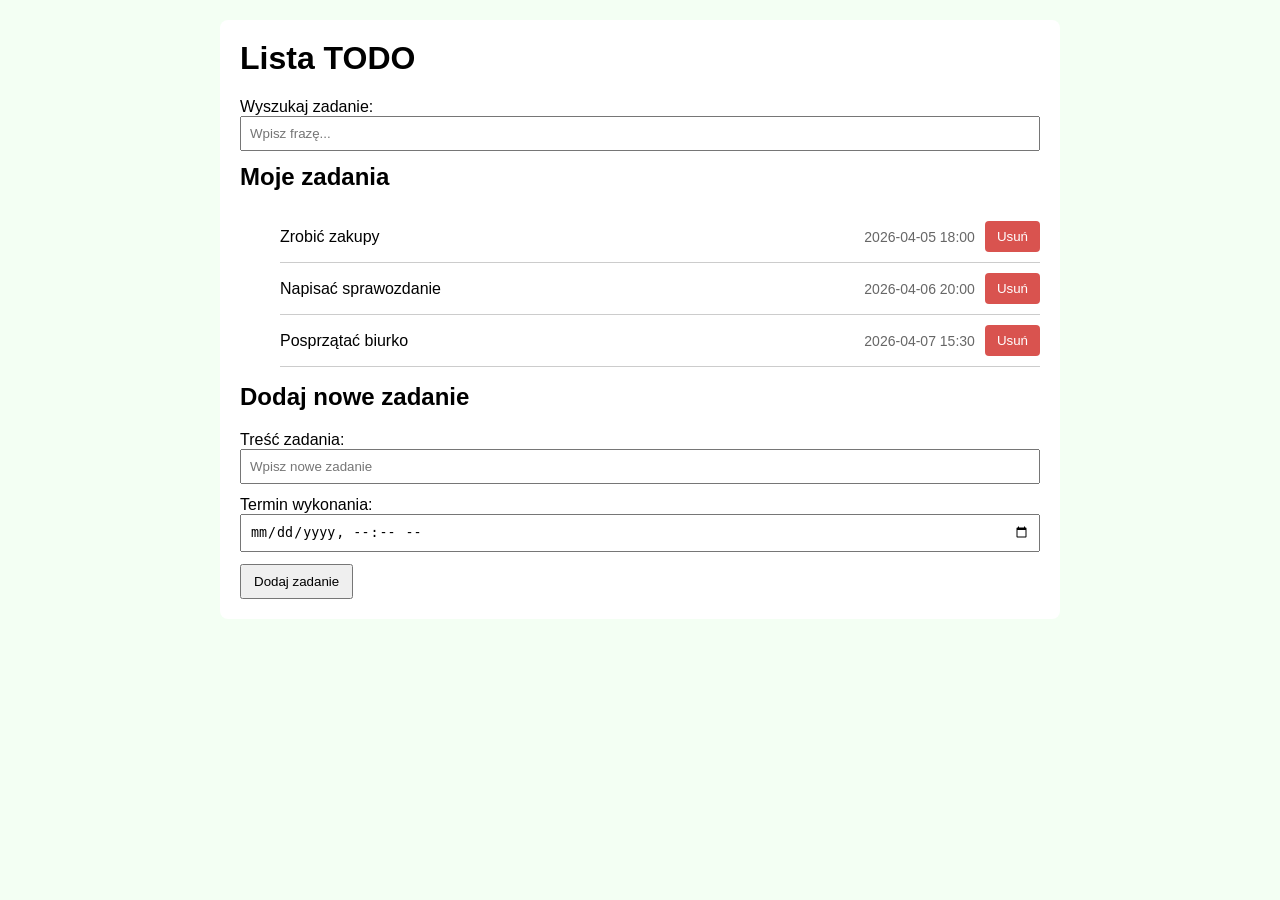
<file: Lab-B/index.html>
<!doctype html>
<html lang="en">
<head>
    <meta charset="UTF-8">
    <meta name="viewport" content="width=device-width, initial-scale=1">
    <title>Jan Bejnar (57795) - PTW LAB B</title>

    <link rel="stylesheet" href="styles.css" type="text/css">
    <script src="scripts.js" defer></script>
</head>
<body>

<main class="container">
    <h1>Lista TODO</h1>

    <section class="search-section">
        <label for="search">Wyszukaj zadanie:</label>
        <input type="text" id="search" placeholder="Wpisz frazę...">
    </section>

    <section class="list-section">
        <h2>Moje zadania</h2>

        <ul id="todo-list">
            <li class="todo-item">
                <span class="task-text">Zrobić zakupy</span>
                <span class="task-date">2026-04-05 18:00</span>
                <button type="button" class="delete-btn">Usuń</button>
            </li>

            <li class="todo-item">
                <span class="task-text">Napisać sprawozdanie</span>
                <span class="task-date">2026-04-06 20:00</span>
                <button type="button" class="delete-btn">Usuń</button>
            </li>

            <li class="todo-item">
                <span class="task-text">Posprzątać biurko</span>
                <span class="task-date">2026-04-07 15:30</span>
                <button type="button" class="delete-btn">Usuń</button>
            </li>
        </ul>
    </section>

    <section class="add-section">
        <h2>Dodaj nowe zadanie</h2>

        <label for="new-task">Treść zadania:</label>
        <input type="text" id="new-task" placeholder="Wpisz nowe zadanie">

        <label for="due-date">Termin wykonania:</label>
        <input type="datetime-local" id="due-date">

        <button type="button" id="add-btn">Dodaj zadanie</button>
    </section>
</main>

</body>
</html>
</file>
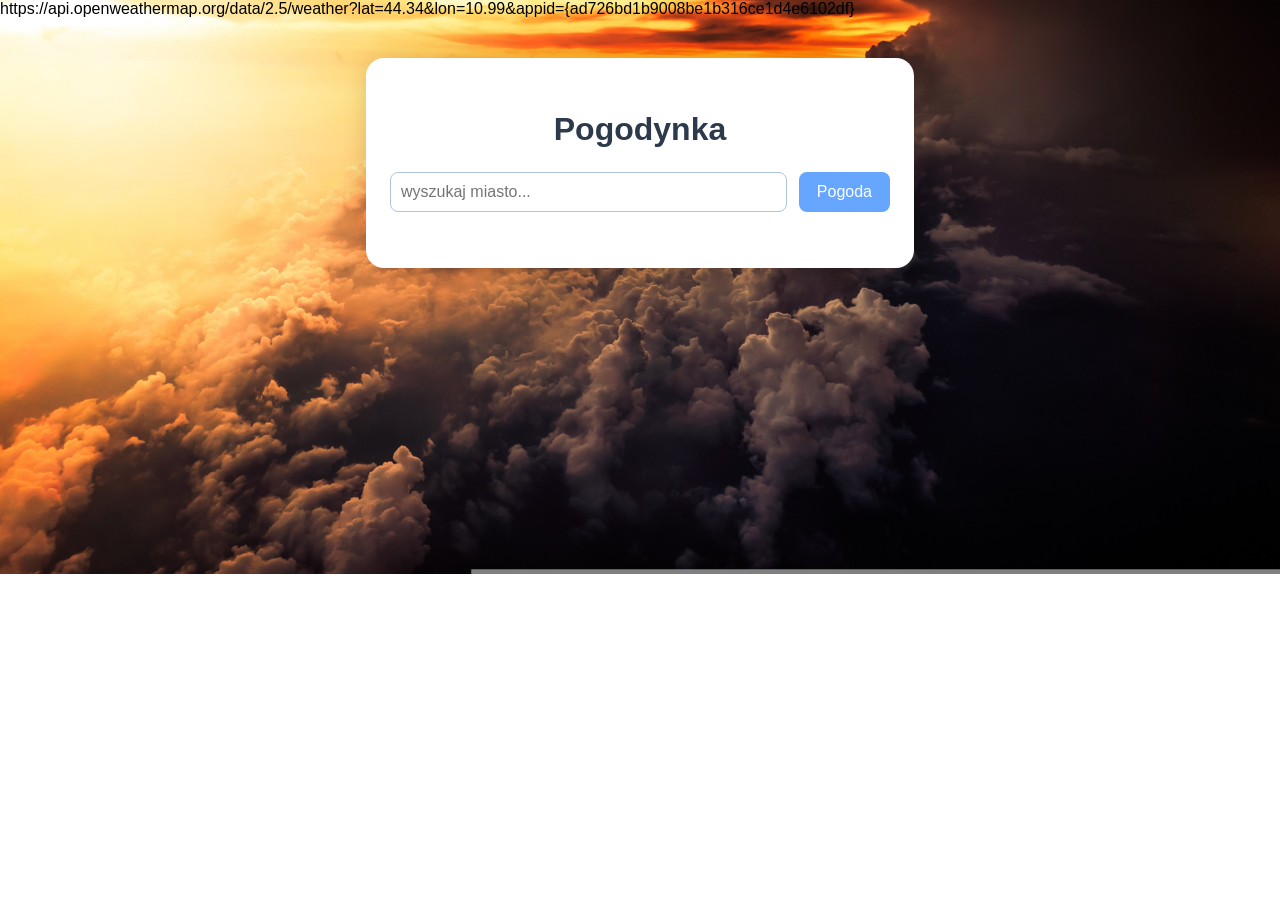
<file: Lab-D/boilerplate-d/index.html>
<!doctype html>
<html lang="en">
<head>
    <meta charset="UTF-8">
    <meta name="viewport" content="width=device-width, initial-scale=1">
    <title>Jan Bejnar (57795) - PTW LAB C</title>

    <link rel="stylesheet" href="styles.css" type="text/css">
    https://api.openweathermap.org/data/2.5/weather?lat=44.34&lon=10.99&appid={ad726bd1b9008be1b316ce1d4e6102df}
    <script src="scripts.js" defer></script>
</head>
<body>
  <div class="container">
    <h1>Pogodynka</h1>
    <div class="search-bar">
        <input type="text" id="cityInput" placeholder="wyszukaj miasto...">
        <button id="weatherBtn">Pogoda</button>
    </div>
    <div id="weatherResults"></div>
  </div>
</body>
</html>
</file>
<file: Lab-B/styles.css>
body {
  font-family: Arial, sans-serif;
  background-color: #f3fff3;
  margin: 0;
  padding: 20px;
}

.container {
  max-width: 800px;
  margin: 0 auto;
  background-color: white;
  padding: 20px;
  border-radius: 8px;
}

h1, h2 {
  margin-top: 0;
}

input {
  display: block;
  width: 100%;
  margin-bottom: 12px;
  padding: 8px;
  box-sizing: border-box;
}

button {
  padding: 8px 12px;
  cursor: pointer;
}

.todo-item {
  display: flex;
  justify-content: space-between;
  align-items: center;
  gap: 10px;
  padding: 10px 0;
  border-bottom: 1px solid #ccc;
}

.task-text {
  flex: 1;
}

.task-date {
  color: #666;
  font-size: 14px;
}

.delete-btn {
  background-color: #d9534f;
  color: white;
  border: none;
  border-radius: 4px;
}
</file>
<file: Lab-D/boilerplate-d/styles.css>
body {
  background: linear-gradient(120deg, #89f7fe 0%, #66a6ff 100%);
  font-family: 'Segoe UI', sans-serif;
  margin: 0;
  padding: 0;
}

body {
  background-image: url('clouds.jpg');
  background-size: cover;
  background-position: center;
  background-repeat: no-repeat;
}


.container {
  max-width: 500px;
  margin: 40px auto;
  background: #fff;
  border-radius: 18px;
  box-shadow: 0 4px 24px rgba(0,0,0,0.12);
  padding: 32px 24px;
}

h1 {
  text-align: center;
  color: #2d3a4b;
  margin-bottom: 24px;
}

.search-bar {
  display: flex;
  gap: 12px;
  margin-bottom: 24px;
}

#cityInput {
  flex: 1;
  padding: 10px;
  border-radius: 8px;
  border: 1px solid #b0c4de;
  font-size: 1rem;
}

#weatherBtn {
  background: #66a6ff;
  color: #fff;
  border: none;
  border-radius: 8px;
  padding: 10px 18px;
  font-size: 1rem;
  cursor: pointer;
  transition: background 0.2s;
}

#weatherBtn:hover {
  background: #4e8edb;
}

#weatherResults {
  margin-top: 16px;
}

.weather-card {
  background: #f0f8ff;
  border-radius: 12px;
  padding: 16px;
  margin-bottom: 14px;
  box-shadow: 0 2px 8px rgba(102,166,255,0.08);
  display: flex;
  align-items: center;
  gap: 18px;
}

.weather-icon {
  width: 48px;
  height: 48px;
}

@media (max-width: 600px) {
  .container {
    padding: 12px 4px;
  }
  .weather-card {
    flex-direction: column;
    align-items: flex-start;
  }
}
</file>
